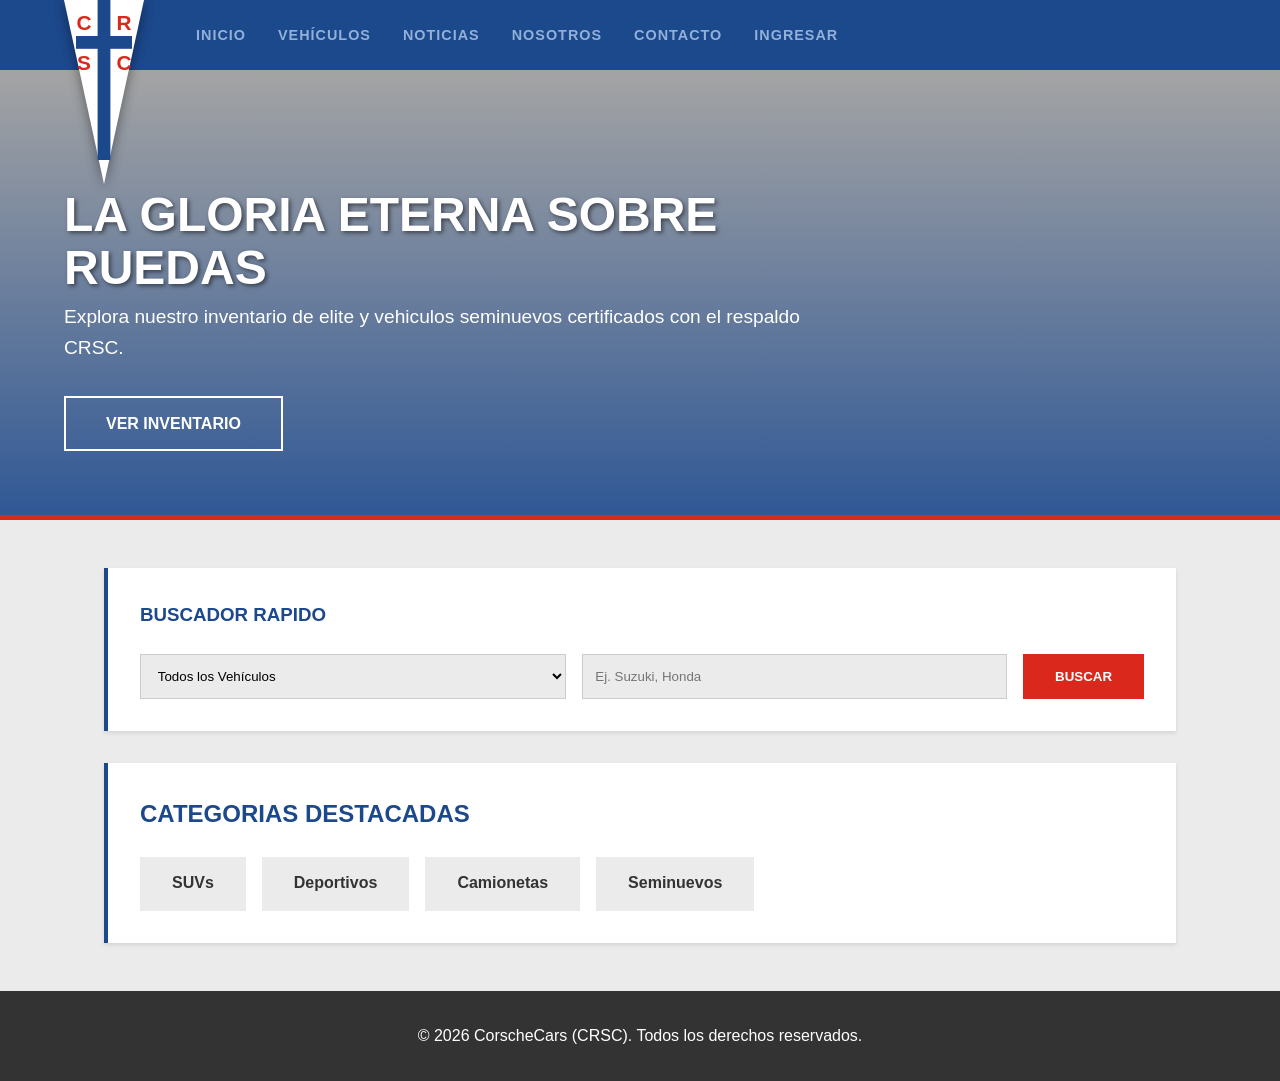
<file: CorscheCars-main/index.html>
<!DOCTYPE html>
<html lang="en">
<head>
    <meta charset="UTF-8">
    <meta name="viewport" content="width=device-width, initial-scale=1.0">
    <title>CorscheCars - Automóviles</title>
    <link rel="stylesheet" href="css/styles.css">
</head>
<body>

    <!-- Header Estilo Cruzados -->
    <header>
        <div class="logo-container">
            <!-- Insignia CRSC dibujada con SVG -->
            <svg class="insignia" viewBox="0 0 100 250" xmlns="http://www.w3.org/2000/svg">
                <!-- Fondo Blanco -->
                <polygon points="0,0 100,0 50,230" fill="#FFFFFF" />
                <!-- Cruz Azul -->
                <rect x="42" y="0" width="16" height="200" fill="#1C488C" />
                <rect x="15" y="45" width="70" height="16" fill="#1C488C" />
                <!-- Letras Rojas -->
                <text x="25" y="38" font-family="Arial" font-weight="900" font-size="26" fill="#DA291C" text-anchor="middle">C</text>
                <text x="75" y="38" font-family="Arial" font-weight="900" font-size="26" fill="#DA291C" text-anchor="middle">R</text>
                <text x="25" y="88" font-family="Arial" font-weight="900" font-size="26" fill="#DA291C" text-anchor="middle">S</text>
                <text x="75" y="88" font-family="Arial" font-weight="900" font-size="26" fill="#DA291C" text-anchor="middle">C</text>
            </svg>
        </div>
<nav>
            <ul>
                <li><a href="index.html">INICIO</a></li>
                <li><a href="vehiculos.html">VEHÍCULOS</a></li>
                <li><a href="noticias.html">NOTICIAS</a></li>
                <li><a href="nosotros.html">NOSOTROS</a></li>
                <li><a href="contacto.html">CONTACTO</a></li>
                <li><a href="inicio-sesion.html">INGRESAR</a></li>
            </ul>
        </nav>
    </header>

    <!-- Hero Inmersivo (Fuera del main para ancho completo) -->
    <section class="hero">
        <div class="hero-content">
            <h2>LA GLORIA ETERNA SOBRE RUEDAS</h2>
            <p>Explora nuestro inventario de elite y vehiculos seminuevos certificados con el respaldo CRSC.</p>
            <a href="vehiculos.html" class="btn-primary">VER INVENTARIO</a>
        </div>
    </section>

    <main class="container">
        <!-- Quick Search Bar -->
        <section class="quick-search">
            <h3>Buscador Rapido</h3>
            <form action="vehiculos.html" method="GET">
                <label for="condition" style="display:none;">Condition:</label>
                <select id="condition" name="condition">
                    <option value="all">Todos los Vehículos</option>
                    <option value="new">Nuevos</option>
                    <option value="used">Seminuevos</option>
                </select>

                <label for="brand" style="display:none;">Brand:</label>
                <input type="text" id="buscarTexto" name="brand" placeholder="Ej. Suzuki, Honda">

                <button type="submit" id="btnBuscar">BUSCAR</button>
            </form>
        </section>

        <!-- Vehicle Categories -->
        <section class="categories">
            <h2>Categorias Destacadas</h2>
            <ul>
                <li><a href="vehiculos.html?cat=suv">SUVs</a></li>
                <li><a href="vehiculos.html?cat=sports">Deportivos</a></li>
                <li><a href="vehiculos.html?cat=electric">Camionetas</a></li>
                <li><a href="vehiculos.html?cat=used"><strong>Seminuevos</strong></a></li>
            </ul>
        </section>
    </main>

    <footer>
        <p>&copy; 2026 CorscheCars (CRSC). Todos los derechos reservados.</p>
    </footer>

    <script src="js/main.js"></script>
</body>
</html>
</file>
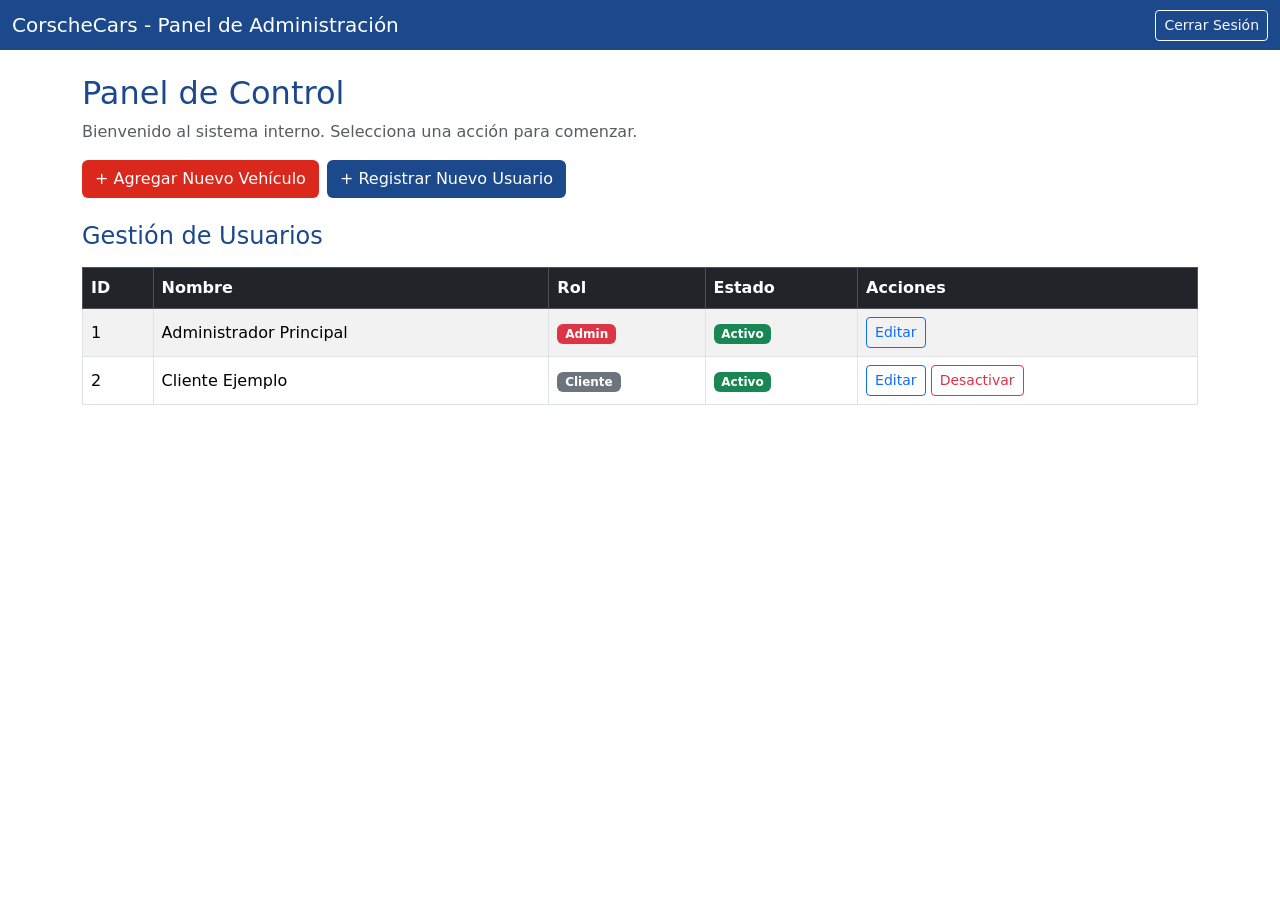
<file: CorscheCars-main/admin/index.html>
<!DOCTYPE html>
<html lang="es">
<head>
    <meta charset="UTF-8">
    <meta name="viewport" content="width=device-width, initial-scale=1.0">
    <title>Panel Admin - CorscheCars</title>
    <link href="https://cdn.jsdelivr.net/npm/bootstrap@5.3.0/dist/css/bootstrap.min.css" rel="stylesheet">
</head>
<body>
    <nav class="navbar navbar-dark" style="background-color: #1C488C;">
        <div class="container-fluid">
            <span class="navbar-brand mb-0 h1">CorscheCars - Panel de Administración</span>
            <a href="../index.html" class="btn btn-outline-light btn-sm">Cerrar Sesión</a>
        </div>
    </nav>

    <div class="container mt-4">
        <!-- Acciones Rápidas -->
        <div class="row mb-4">
            <div class="col-12">
                <h2 style="color: #1C488C;">Panel de Control</h2>
                <p class="text-muted">Bienvenido al sistema interno. Selecciona una acción para comenzar.</p>
                <div class="d-flex gap-2">
                    <button class="btn text-white" style="background-color: #DA291C;">+ Agregar Nuevo Vehículo</button>
                    <button class="btn text-white" style="background-color: #1C488C;">+ Registrar Nuevo Usuario</button>
                </div>
            </div>
        </div>

        <!-- Sección Gestión de Usuarios -->
        <div class="row mt-4">
            <div class="col-12">
                <h4 class="mb-3" style="color: #1C488C;">Gestión de Usuarios</h4>
                <div class="table-responsive">
                    <table class="table table-striped table-bordered align-middle">
                        <thead class="table-dark">
                            <tr>
                                <th>ID</th>
                                <th>Nombre</th>
                                <th>Rol</th>
                                <th>Estado</th>
                                <th>Acciones</th>
                            </tr>
                        </thead>
                        <tbody>
                            <tr>
                                <td>1</td>
                                <td>Administrador Principal</td>
                                <td><span class="badge bg-danger">Admin</span></td>
                                <td><span class="badge bg-success">Activo</span></td>
                                <td>
                                    <button class="btn btn-sm btn-outline-primary">Editar</button>
                                </td>
                            </tr>
                            <tr>
                                <td>2</td>
                                <td>Cliente Ejemplo</td>
                                <td><span class="badge bg-secondary">Cliente</span></td>
                                <td><span class="badge bg-success">Activo</span></td>
                                <td>
                                    <button class="btn btn-sm btn-outline-primary">Editar</button>
                                    <button class="btn btn-sm btn-outline-danger">Desactivar</button>
                                </td>
                            </tr>
                        </tbody>
                    </table>
                </div>
            </div>
        </div>
    </div>
</body>
</html>
</file>
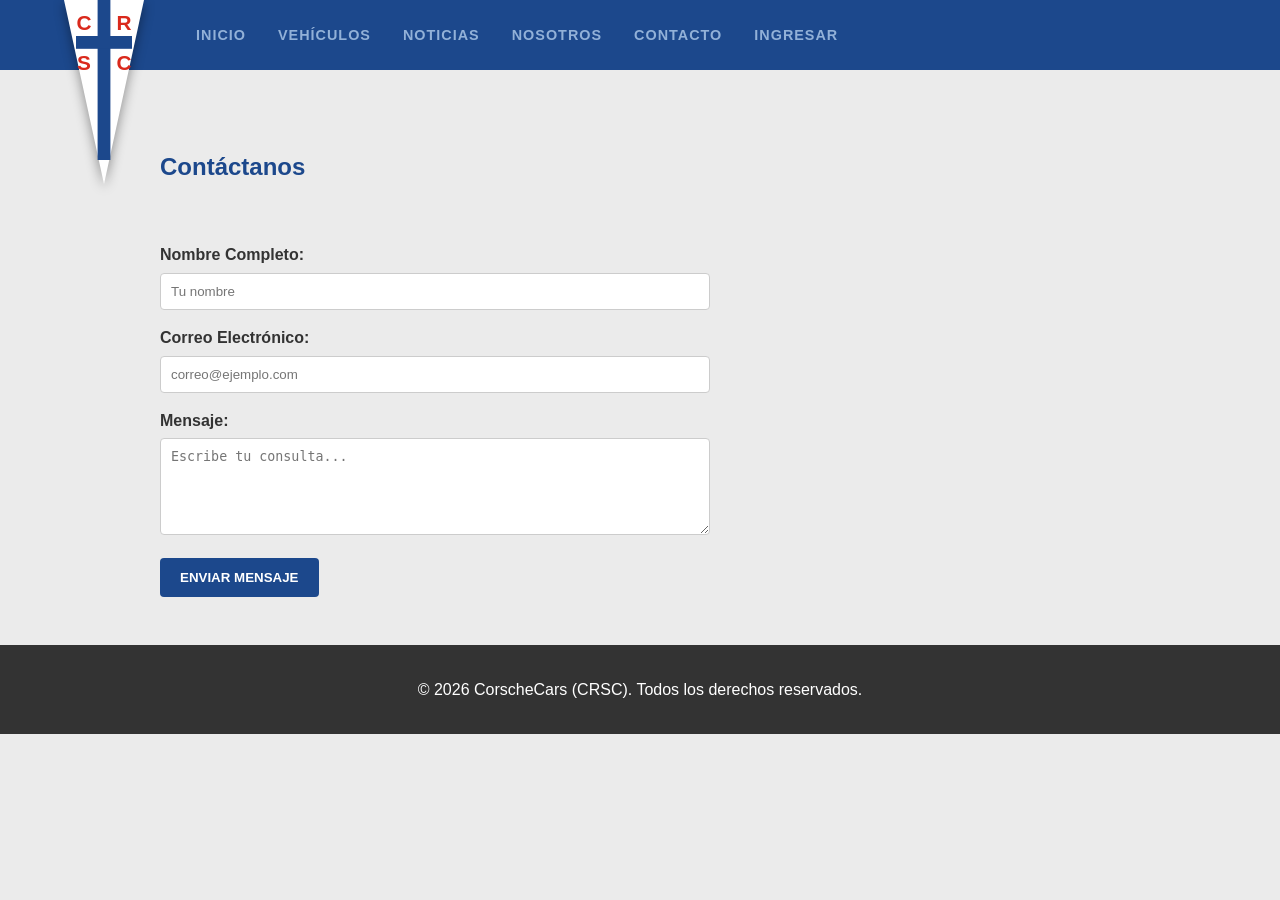
<file: CorscheCars-main/contacto.html>
<!DOCTYPE html>
<html lang="es">
<head>
    <meta charset="UTF-8">
    <meta name="viewport" content="width=device-width, initial-scale=1.0">
    <title>CorscheCars - Contacto</title>
    <link rel="stylesheet" href="css/styles.css">
</head>
<body>
    <header>
        <div class="logo-container">
            <svg class="insignia" viewBox="0 0 100 250" xmlns="http://www.w3.org/2000/svg">
                <polygon points="0,0 100,0 50,230" fill="#FFFFFF" />
                <rect x="42" y="0" width="16" height="200" fill="#1C488C" />
                <rect x="15" y="45" width="70" height="16" fill="#1C488C" />
                <text x="25" y="38" font-family="Arial" font-weight="900" font-size="26" fill="#DA291C" text-anchor="middle">C</text>
                <text x="75" y="38" font-family="Arial" font-weight="900" font-size="26" fill="#DA291C" text-anchor="middle">R</text>
                <text x="25" y="88" font-family="Arial" font-weight="900" font-size="26" fill="#DA291C" text-anchor="middle">S</text>
                <text x="75" y="88" font-family="Arial" font-weight="900" font-size="26" fill="#DA291C" text-anchor="middle">C</text>
            </svg>
        </div>
        <nav>
            <ul>
                <li><a href="index.html">INICIO</a></li>
                <li><a href="vehiculos.html">VEHÍCULOS</a></li>
                <li><a href="noticias.html">NOTICIAS</a></li>
                <li><a href="nosotros.html">NOSOTROS</a></li>
                <li><a href="contacto.html">CONTACTO</a></li>
                <li><a href="inicio-sesion.html">INGRESAR</a></li>
            </ul>
        </nav>
    </header>

    <!-- Espaciado seguro para evitar colisión con el logo SVG -->
    <main class="container" style="padding-left: 120px; padding-top: 30px; padding-right: 30px;">
        <h2 style="margin-bottom: 1.5rem; color: #1C488C;">Contáctanos</h2>
        
        <form style="max-width: 550px; display: flex; flex-direction: column; gap: 15px;">
            <div>
                <label for="nombre" style="display: block; font-weight: bold; margin-bottom: 5px; color: #333;">Nombre Completo:</label>
                <input type="text" id="nombre" name="nombre" placeholder="Tu nombre" style="width: 100%; padding: 10px; border: 1px solid #ccc; border-radius: 4px; box-sizing: border-box;">
            </div>
            <div>
                <label for="email" style="display: block; font-weight: bold; margin-bottom: 5px; color: #333;">Correo Electrónico:</label>
                <input type="email" id="email" name="email" placeholder="correo@ejemplo.com" style="width: 100%; padding: 10px; border: 1px solid #ccc; border-radius: 4px; box-sizing: border-box;">
            </div>
            <div>
                <label for="mensaje" style="display: block; font-weight: bold; margin-bottom: 5px; color: #333;">Mensaje:</label>
                <textarea id="mensaje" name="mensaje" rows="5" placeholder="Escribe tu consulta..." style="width: 100%; padding: 10px; border: 1px solid #ccc; border-radius: 4px; box-sizing: border-box; resize: vertical;"></textarea>
            </div>
            <button type="submit" style="background-color: #1C488C; color: white; padding: 12px 20px; border: none; border-radius: 4px; font-weight: bold; cursor: pointer; width: fit-content;">ENVIAR MENSAJE</button>
        </form>
    </main>

    <footer>
        <p>&copy; 2026 CorscheCars (CRSC). Todos los derechos reservados.</p>
    </footer>

    <script src="js/main.js"></script>
</body>
</html>
</file>
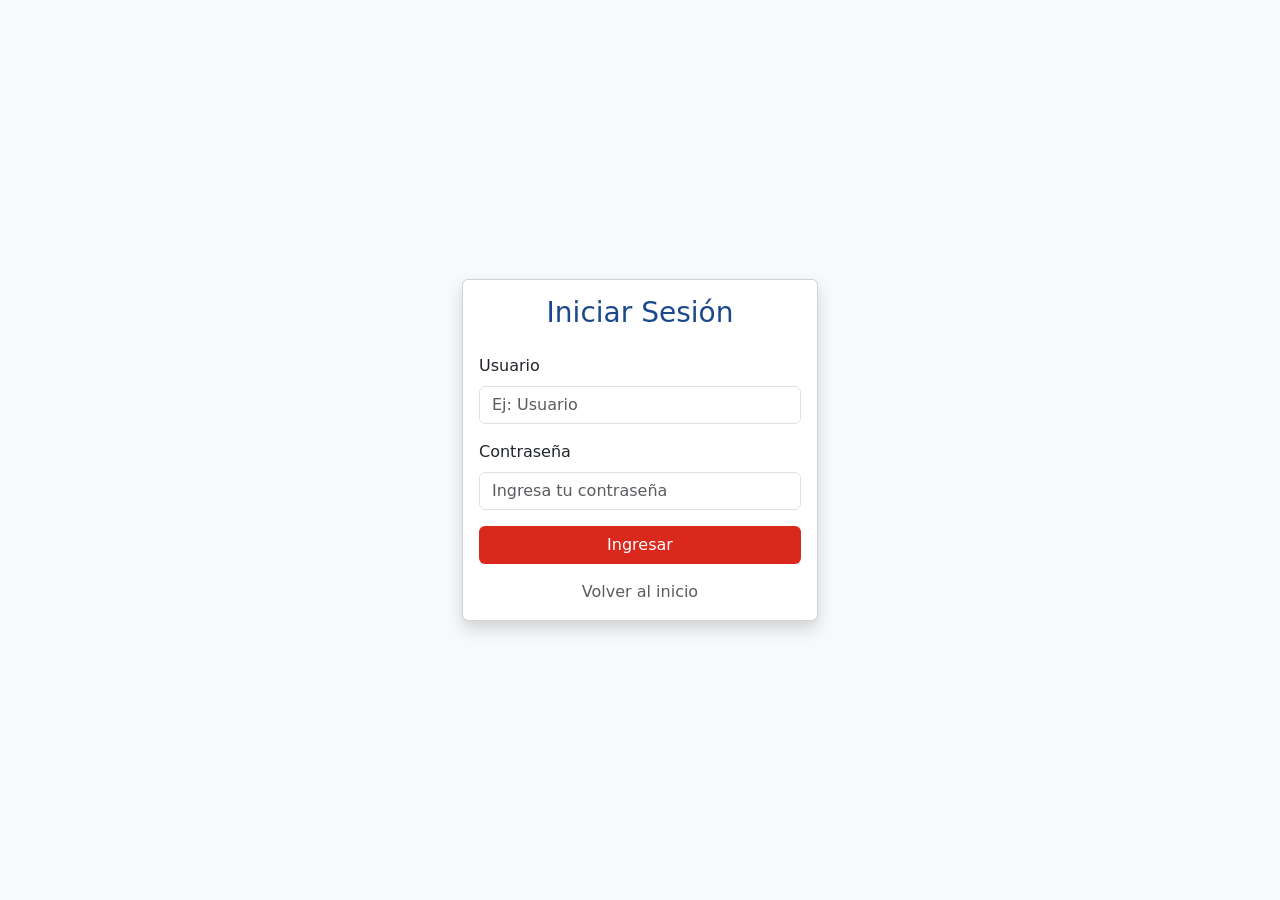
<file: CorscheCars-main/inicio-sesion.html>
<!DOCTYPE html>
<html lang="es">
<head>
    <meta charset="UTF-8">
    <meta name="viewport" content="width=device-width, initial-scale=1.0">
    <title>Ingresar - CorscheCars</title>
    <!-- Traemos Bootstrap desde la nube -->
    <link href="https://cdn.jsdelivr.net/npm/bootstrap@5.3.0/dist/css/bootstrap.min.css" rel="stylesheet">
</head>
<body class="bg-light d-flex align-items-center vh-100">
    <div class="container">
        <div class="row justify-content-center">
            <div class="col-md-4">
                <div class="card shadow">
                    <div class="card-body">
                        <h3 class="text-center mb-4" style="color: #1C488C;">Iniciar Sesión</h3>
                        <div class="mb-3">
                            <label class="form-label">Usuario</label>
                            <input type="text" id="username" class="form-control" placeholder="Ej: Usuario">
                        </div>
                        <div class="mb-3">
                            <label class="form-label">Contraseña</label>
                            <input type="password" id="password" class="form-control" placeholder="Ingresa tu contraseña">
                        </div>
                        <!-- Este botón llama a la función de JavaScript -->
                        <button onclick="iniciarSesion()" class="btn w-100 text-white" style="background-color: #DA291C;">Ingresar</button>
                        <div class="text-center mt-3">
                            <a href="index.html" class="text-decoration-none text-muted">Volver al inicio</a>
                        </div>
                    </div>
                </div>
            </div>
        </div>
    </div>
    <!-- Conectamos la lógica -->
    <script src="js/inicio-sesion.js"></script>
</body>
</html>
</file>
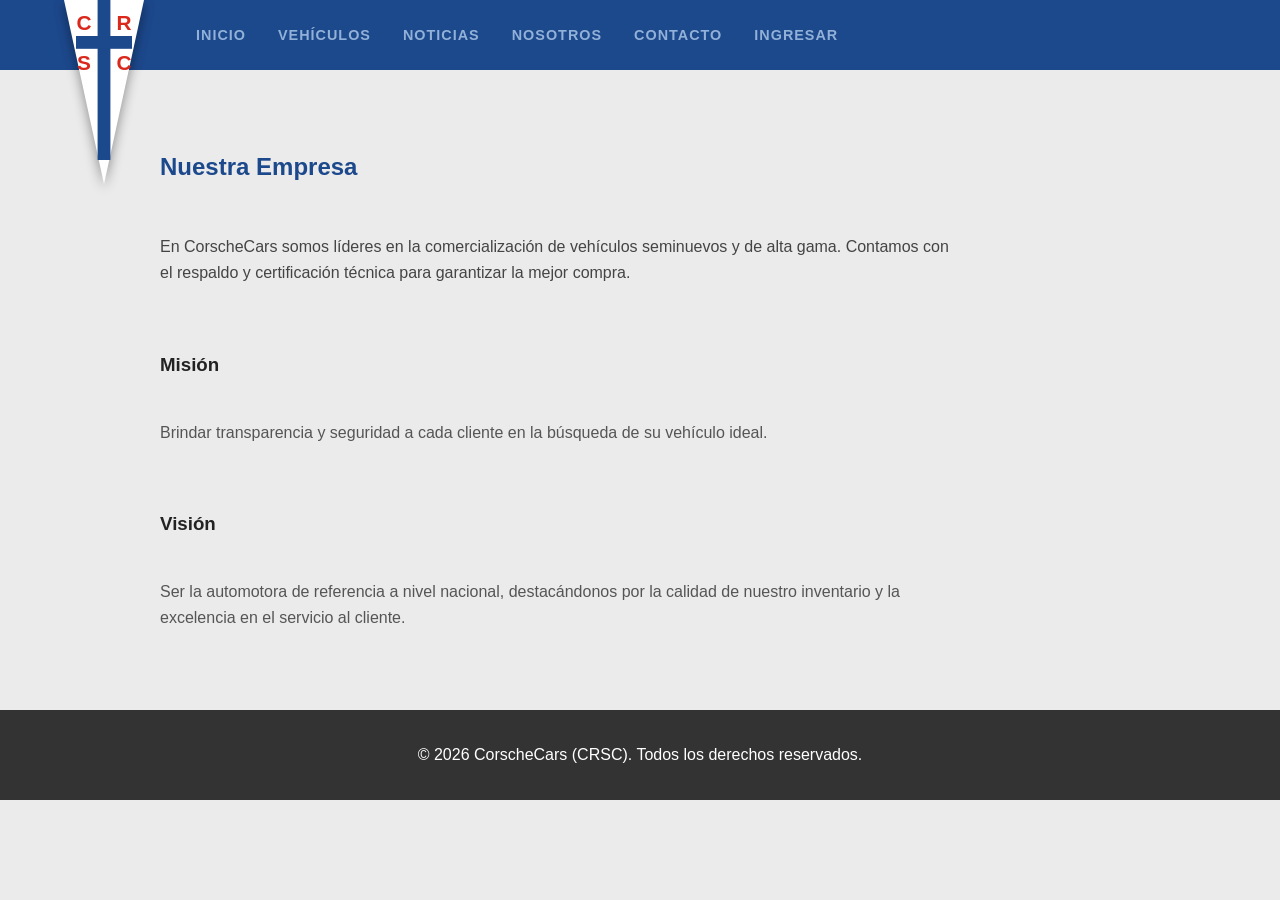
<file: CorscheCars-main/nosotros.html>
<!DOCTYPE html>
<html lang="es">
<head>
    <meta charset="UTF-8">
    <meta name="viewport" content="width=device-width, initial-scale=1.0">
    <title>CorscheCars - Nosotros</title>
    <link rel="stylesheet" href="css/styles.css">
</head>
<body>
    <header>
        <div class="logo-container">
            <svg class="insignia" viewBox="0 0 100 250" xmlns="http://www.w3.org/2000/svg">
                <polygon points="0,0 100,0 50,230" fill="#FFFFFF" />
                <rect x="42" y="0" width="16" height="200" fill="#1C488C" />
                <rect x="15" y="45" width="70" height="16" fill="#1C488C" />
                <text x="25" y="38" font-family="Arial" font-weight="900" font-size="26" fill="#DA291C" text-anchor="middle">C</text>
                <text x="75" y="38" font-family="Arial" font-weight="900" font-size="26" fill="#DA291C" text-anchor="middle">R</text>
                <text x="25" y="88" font-family="Arial" font-weight="900" font-size="26" fill="#DA291C" text-anchor="middle">S</text>
                <text x="75" y="88" font-family="Arial" font-weight="900" font-size="26" fill="#DA291C" text-anchor="middle">C</text>
            </svg>
        </div>
        <nav>
            <ul>
                <li><a href="index.html">INICIO</a></li>
                <li><a href="vehiculos.html">VEHÍCULOS</a></li>
                <li><a href="noticias.html">NOTICIAS</a></li>
                <li><a href="nosotros.html">NOSOTROS</a></li>
                <li><a href="contacto.html">CONTACTO</a></li>
                <li><a href="inicio-sesion.html">INGRESAR</a></li>
            </ul>
        </nav>
    </header>

    <!-- Espaciado seguro para evitar colisión con el logo SVG -->
    <main class="container" style="padding-left: 120px; padding-top: 30px; padding-right: 30px;">
        <h2 style="margin-bottom: 1rem; color: #1C488C;">Nuestra Empresa</h2>
        <p style="margin-bottom: 2rem; color: #444; line-height: 1.6; max-width: 800px;">
            En CorscheCars somos líderes en la comercialización de vehículos seminuevos y de alta gama. Contamos con el respaldo y certificación técnica para garantizar la mejor compra.
        </p>

        <h3 style="margin-bottom: 0.5rem; color: #222;">Misión</h3>
        <p style="margin-bottom: 2rem; color: #555; line-height: 1.6; max-width: 800px;">
            Brindar transparencia y seguridad a cada cliente en la búsqueda de su vehículo ideal.
        </p>

        <h3 style="margin-bottom: 0.5rem; color: #222;">Visión</h3>
        <p style="margin-bottom: 2rem; color: #555; line-height: 1.6; max-width: 800px;">
            Ser la automotora de referencia a nivel nacional, destacándonos por la calidad de nuestro inventario y la excelencia en el servicio al cliente.
        </p>
    </main>

    <footer>
        <p>&copy; 2026 CorscheCars (CRSC). Todos los derechos reservados.</p>
    </footer>

    <script src="js/main.js"></script>
</body>
</html>
</file>
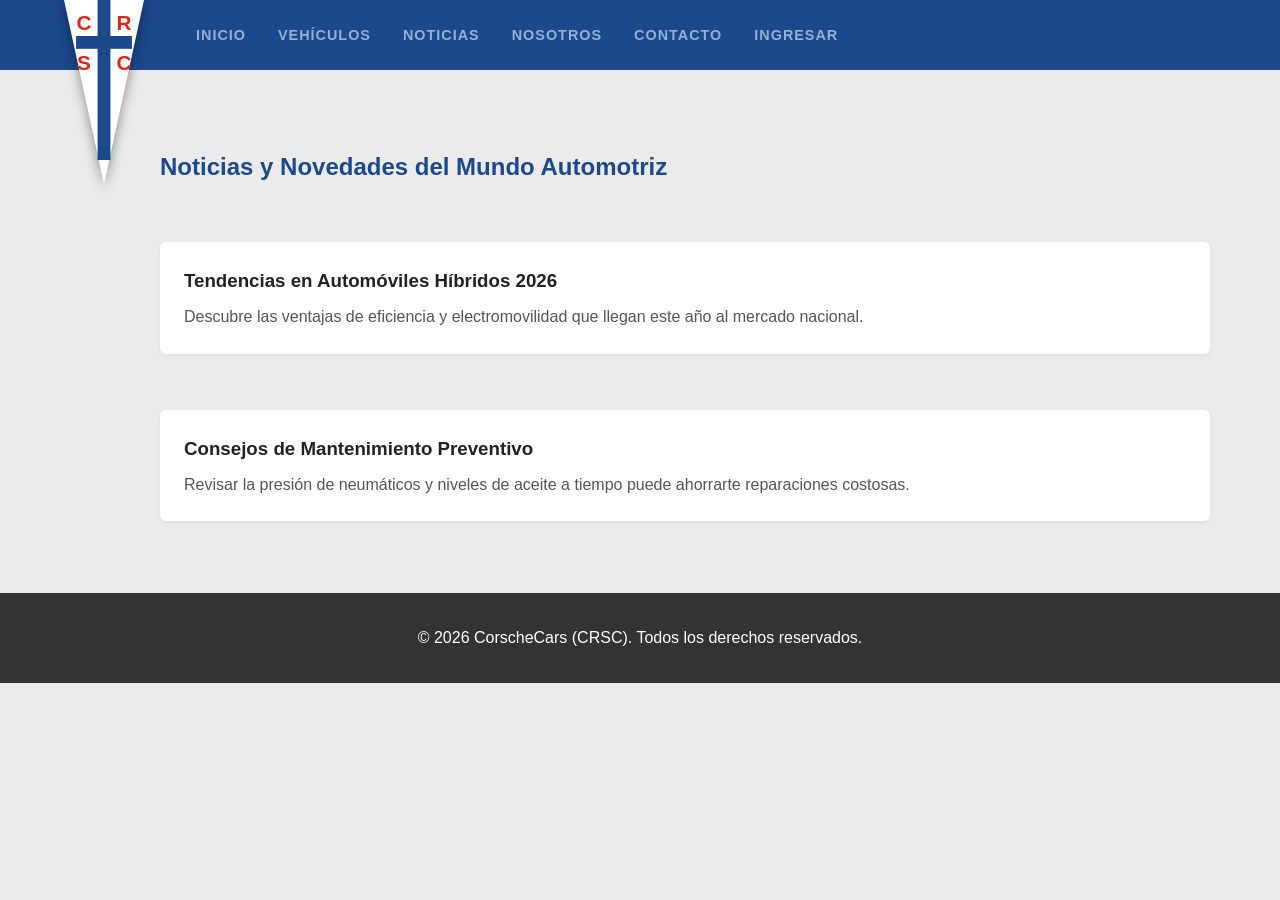
<file: CorscheCars-main/noticias.html>
<!DOCTYPE html>
<html lang="es">
<head>
    <meta charset="UTF-8">
    <meta name="viewport" content="width=device-width, initial-scale=1.0">
    <title>CorscheCars - Noticias</title>
    <link rel="stylesheet" href="css/styles.css">
</head>
<body>
    <header>
        <div class="logo-container">
            <svg class="insignia" viewBox="0 0 100 250" xmlns="http://www.w3.org/2000/svg">
                <polygon points="0,0 100,0 50,230" fill="#FFFFFF" />
                <rect x="42" y="0" width="16" height="200" fill="#1C488C" />
                <rect x="15" y="45" width="70" height="16" fill="#1C488C" />
                <text x="25" y="38" font-family="Arial" font-weight="900" font-size="26" fill="#DA291C" text-anchor="middle">C</text>
                <text x="75" y="38" font-family="Arial" font-weight="900" font-size="26" fill="#DA291C" text-anchor="middle">R</text>
                <text x="25" y="88" font-family="Arial" font-weight="900" font-size="26" fill="#DA291C" text-anchor="middle">S</text>
                <text x="75" y="88" font-family="Arial" font-weight="900" font-size="26" fill="#DA291C" text-anchor="middle">C</text>
            </svg>
        </div>
        <nav>
            <ul>
                <li><a href="index.html">INICIO</a></li>
                <li><a href="vehiculos.html">VEHÍCULOS</a></li>
                <li><a href="noticias.html">NOTICIAS</a></li>
                <li><a href="nosotros.html">NOSOTROS</a></li>
                <li><a href="contacto.html">CONTACTO</a></li>
                <li><a href="inicio-sesion.html">INGRESAR</a></li>
            </ul>
        </nav>
    </header>

    <!-- Espaciado seguro para evitar colisión con el logo SVG -->
    <main class="container" style="padding-left: 120px; padding-top: 30px; padding-right: 30px;">
        <h2 style="margin-bottom: 1.5rem; color: #1C488C;">Noticias y Novedades del Mundo Automotriz</h2>
        
        <article style="margin-bottom: 1.5rem; background: #ffffff; padding: 1.5rem; border-radius: 6px; box-shadow: 0 2px 5px rgba(0,0,0,0.05);">
            <h3 style="color: #222; margin-bottom: 0.5rem;">Tendencias en Automóviles Híbridos 2026</h3>
            <p style="color: #555; line-height: 1.6;">Descubre las ventajas de eficiencia y electromovilidad que llegan este año al mercado nacional.</p>
        </article>

        <article style="margin-bottom: 1.5rem; background: #ffffff; padding: 1.5rem; border-radius: 6px; box-shadow: 0 2px 5px rgba(0,0,0,0.05);">
            <h3 style="color: #222; margin-bottom: 0.5rem;">Consejos de Mantenimiento Preventivo</h3>
            <p style="color: #555; line-height: 1.6;">Revisar la presión de neumáticos y niveles de aceite a tiempo puede ahorrarte reparaciones costosas.</p>
        </article>
    </main>

    <footer>
        <p>&copy; 2026 CorscheCars (CRSC). Todos los derechos reservados.</p>
    </footer>

    <script src="js/main.js"></script>
</body>
</html>
</file>
<file: CorscheCars-main/css/styles.css>
/* ==========================================================================
   CSS Variables & Reset (Estilo Corporativo / Deportivo)
   ========================================================================== */

   :root {
    --color-bg: #EBEBEB;         
    --color-surface: #FFFFFF;    
    --color-primary: #1C488C;    /* Azul Cruzados */
    --color-secondary: #DA291C;  /* Rojo */
    --color-text-main: #333333;  
    --color-text-muted: #666666; 
    --color-border: #CCCCCC;     

    /* Tipografía más imponente */
    --font-main: 'Arial', 'Segoe UI', sans-serif;
    --shadow-sm: 0 2px 4px rgba(0,0,0,0.1); 
}

* {
    margin: 0;
    padding: 0;
    box-sizing: border-box;
}

body {
    font-family: var(--font-main);
    background-color: var(--color-bg);
    color: var(--color-text-main);
    line-height: 1.6;
}

/* ==========================================================================
   Header & Navegación (Estilo Barra Superior)
   ========================================================================== */

header {
    background-color: var(--color-primary);
    display: flex;
    align-items: center;
    height: 70px;
    padding: 0 5%;
    position: sticky;
    top: 0;
    z-index: 1000;
}

.logo-container {
    position: relative;
    height: 100%;
    width: 100px;
    margin-right: 2rem;
}

/* La magia del escudo colgante */
.insignia {
    position: absolute;
    top: 0;
    left: 0;
    width: 80px;
    height: 200px;
    z-index: 1001;
    filter: drop-shadow(0 4px 6px rgba(0,0,0,0.4));
    transition: transform 0.3s ease;
}

.insignia:hover {
    transform: translateY(5px);
}

nav ul {
    list-style: none;
    display: flex;
    gap: 2rem;
}

nav a {
    color: #92B1D8; /* Celeste apagado como en la página de CDUC */
    text-decoration: none;
    font-weight: bold;
    font-size: 0.9rem;
    letter-spacing: 1px;
    transition: color 0.2s ease;
}

nav a:hover, nav a:focus {
    color: var(--color-surface);
}

/* ==========================================================================
   Hero Section (Fondo inmersivo)
   ========================================================================== */

.hero {
    /* Imagen de stock de un Porsche con un overlay oscuro y degradado azul */
    background: linear-gradient(to top, rgba(28, 72, 140, 0.9), rgba(0,0,0,0.3)), 
                url('https://images.unsplash.com/photo-1503376712341-ea402802ed3d?ixlib=rb-4.0.3&auto=format&fit=crop&w=1920&q=80') center/cover no-repeat;
    height: 450px;
    display: flex;
    align-items: flex-end;
    padding: 4rem 5%;
    border-bottom: 5px solid var(--color-secondary); /* Franja roja inferior */
}

.hero-content {
    max-width: 800px;
}

.hero h2 {
    font-size: 3rem;
    color: var(--color-surface);
    text-transform: uppercase;
    line-height: 1.1;
    margin-bottom: 0.5rem;
    text-shadow: 2px 2px 4px rgba(0,0,0,0.5);
}

.hero p {
    color: var(--color-surface);
    font-size: 1.2rem;
    margin-bottom: 2rem;
    font-weight: 500;
}

/* Botón "Fantasma" (Borde blanco, fondo transparente) */
.btn-primary {
    display: inline-block;
    background-color: transparent;
    color: var(--color-surface);
    border: 2px solid var(--color-surface);
    padding: 0.8rem 2.5rem;
    text-decoration: none;
    font-weight: bold;
    text-transform: uppercase;
    transition: all 0.3s ease;
}

.btn-primary:hover {
    background-color: var(--color-surface);
    color: var(--color-primary);
}

/* ==========================================================================
   Main Content & Tarjetas
   ========================================================================== */

.container {
    max-width: 1200px;
    margin: 3rem auto;
    padding: 0 5%;
    display: flex;
    flex-direction: column;
    gap: 2rem;
}

.quick-search, .categories {
    background-color: var(--color-surface);
    padding: 2rem;
    box-shadow: var(--shadow-sm);
    border-left: 4px solid var(--color-primary); /* Detalle azul a la izquierda */
}

.quick-search h3 {
    margin-bottom: 1.5rem;
    color: var(--color-primary);
    text-transform: uppercase;
}

.quick-search form {
    display: flex;
    gap: 1rem;
    flex-wrap: wrap;
}

.quick-search select,
.quick-search input {
    padding: 0.8rem;
    border: 1px solid var(--color-border);
    background-color: var(--color-bg);
    flex: 1;
    min-width: 200px;
}

.quick-search button {
    background-color: var(--color-secondary);
    color: var(--color-surface);
    border: none;
    padding: 0.8rem 2rem;
    font-weight: bold;
    cursor: pointer;
    text-transform: uppercase;
    transition: background-color 0.2s;
}

.quick-search button:hover {
    background-color: #A31F15;
}

.categories h2 {
    margin-bottom: 1.5rem;
    color: var(--color-primary);
    text-transform: uppercase;
}

.categories ul {
    list-style: none;
    display: flex;
    gap: 1rem;
    flex-wrap: wrap;
}

.categories a {
    display: block;
    padding: 0.8rem 2rem;
    background-color: var(--color-bg);
    color: var(--color-text-main);
    text-decoration: none;
    font-weight: bold;
    border-bottom: 3px solid transparent;
    transition: all 0.2s;
}

.categories a:hover {
    background-color: #D9E2F3;
    border-color: var(--color-primary);
    color: var(--color-primary);
}

footer {
    background-color: var(--color-text-main);
    color: var(--color-surface);
    text-align: center;
    padding: 2rem;
    margin-top: 2rem;
}
/* Ajuste de margen para liberar el logo en celulares */
@media (max-width: 768px) {
    nav {
        margin-left: 70px !important;
    }

    nav ul {
        gap: 8px !important;
        justify-content: flex-start !important;
    }

    nav ul li a {
        font-size: 12px !important;
    }

    .hero-content h2 {
        font-size: 22px !important;
        line-height: 1.2;
    }
}
</file>
